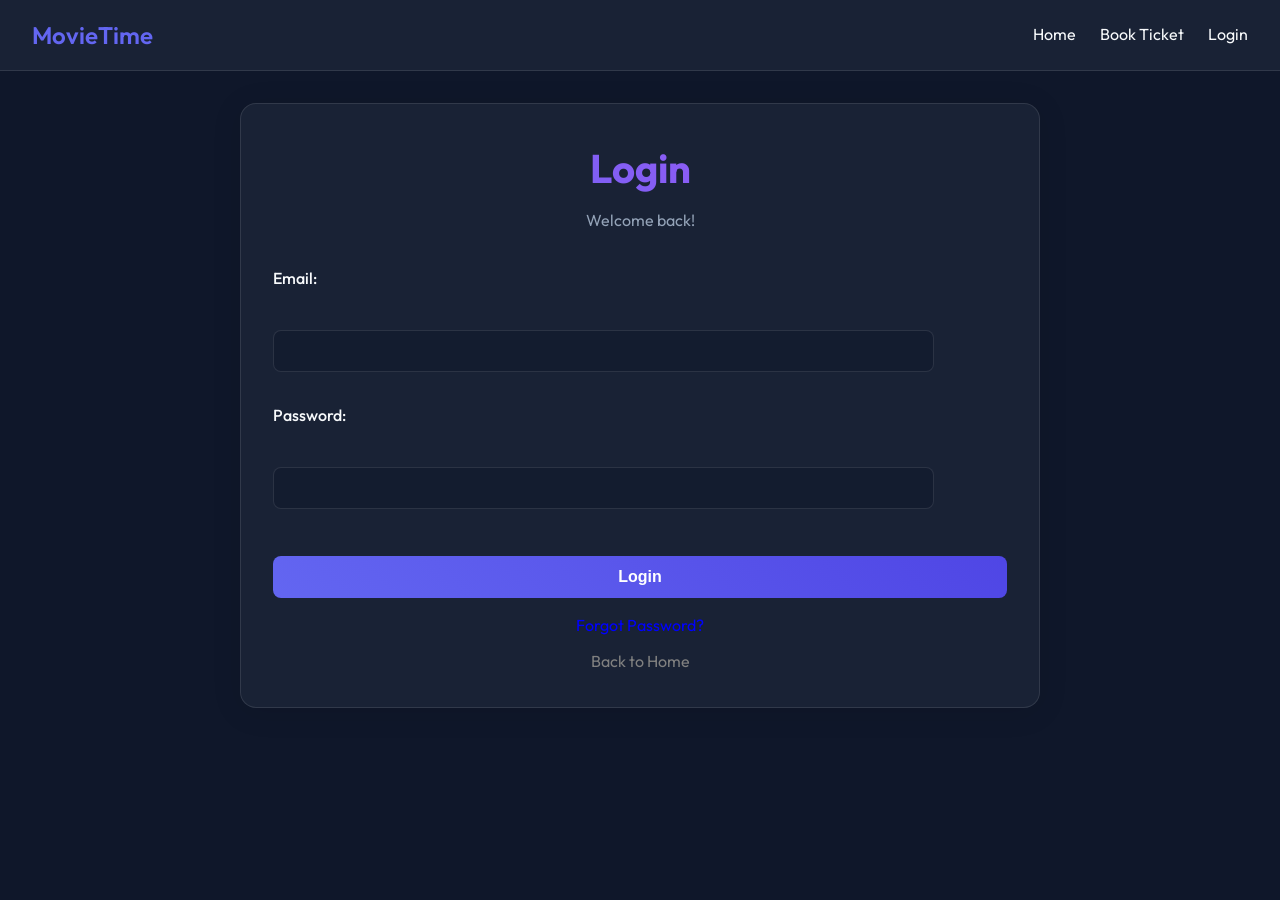
<file: login.html>
<!DOCTYPE html>
<html lang="en">
<head>
    <meta charset="UTF-8">
    <meta name="viewport" content="width=device-width, initial-scale=1.0">
    <title>Login - Movie Ticket Booking</title>

    <link rel="stylesheet" href="style.css">
</head>
<body>
    <nav class="navbar">
        <a href="homepage.html" class="nav-brand">MovieTime</a>
        <div class="nav-links">
            <a href="homepage.html">Home</a>
            <a href="index.html">Book Ticket</a>
            <a href="login.html">Login</a>
        </div>
    </nav>
    <div class="container">
        <div class="header">
            <h1>Login</h1>
            <p>Welcome back!</p>
        </div>
        <form id="login-form">
            <div style="margin-bottom: 15px;">
                <label for="email">Email:</label><br>
                <input type="email" id="email" name="email" required style="width: 90%; padding: 10px; margin-top: 5px;">
            </div>
            <div style="margin-bottom: 15px;">
                <label for="password">Password:</label><br>
                <input type="password" id="password" name="password" required style="width: 90%; padding: 10px; margin-top: 5px;">
            </div>
            <button type="submit" class="submit">Login</button>
        </form>
        <div style="text-align: center; margin-top: 15px;">
            <a href="forgot-password.html" style="color: blue;">Forgot Password?</a>
        </div>
        <div style="text-align: center; margin-top: 10px;">
            <a href="index.html" style="color: gray; text-decoration: none;">Back to Home</a>
        </div>
    </div>

    <script src="script.js"></script>
</body>
</html>
</file>
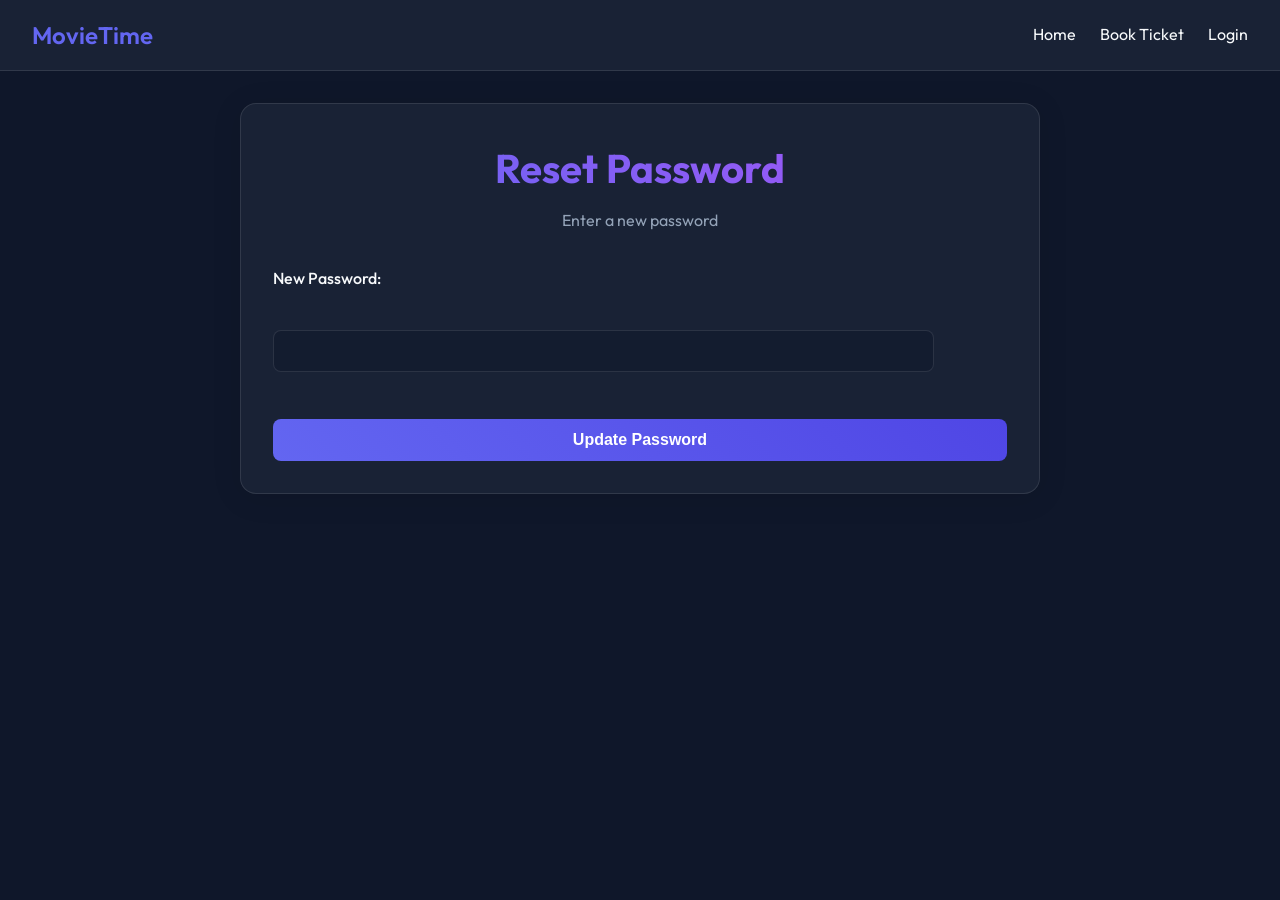
<file: reset-password.html>
<!DOCTYPE html>
<html lang="en">
<head>
    <meta charset="UTF-8">
    <meta name="viewport" content="width=device-width, initial-scale=1.0">
    <title>Reset Password - Movie Ticket Booking</title>

    <link rel="stylesheet" href="style.css">
</head>
<body>
    <nav class="navbar">
        <a href="homepage.html" class="nav-brand">MovieTime</a>
        <div class="nav-links">
            <a href="homepage.html">Home</a>
            <a href="index.html">Book Ticket</a>
            <a href="login.html">Login</a>
        </div>
    </nav>
    <div class="container">
        <div class="header">
            <h1>Reset Password</h1>
            <p>Enter a new password</p>
        </div>
        <form id="reset-password-form">
            <div style="margin-bottom: 15px;">
                <label for="new-password">New Password:</label><br>
                <input type="password" id="new-password" name="new-password" required style="width: 90%; padding: 10px; margin-top: 5px;">
            </div>
            <button type="submit" class="submit">Update Password</button>
        </form>
    </div>

    <script src="script.js"></script>
</body>
</html>
</file>
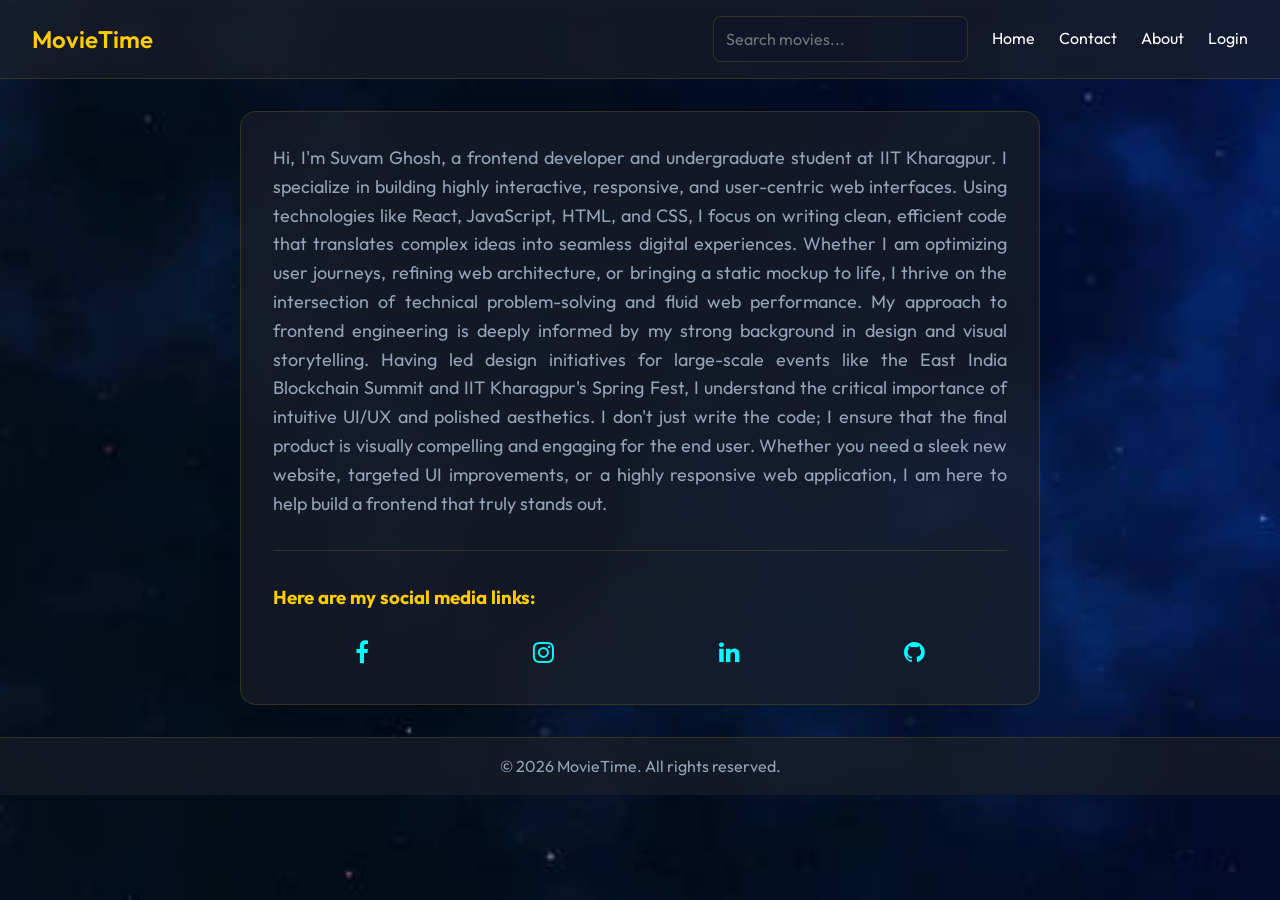
<file: pages/about.html>
<!DOCTYPE html>
<html lang="en">
<head>
    <meta charset="UTF-8">
    <meta name="viewport" content="width=device-width, initial-scale=1.0">
    <title>Contact Us</title>
    <link rel="stylesheet" href="/style/style.css">
    <link rel="stylesheet" href="https://cdnjs.cloudflare.com/ajax/libs/font-awesome/4.7.0/css/font-awesome.min.css">
</head>
<body>
    <div id="navbar"></div>
    <div class="container">
       <div style=' font-size: large; font-weight: 400; display:flex; text-align: justify ; color:rgba(0, 174, 255, 0.906)   ;'> 
             <p>Hi, I'm Suvam Ghosh, a frontend developer and undergraduate student at IIT Kharagpur. I specialize in building highly interactive, responsive, and user-centric web interfaces. Using technologies like React, JavaScript, HTML, and CSS, I focus on writing clean, efficient code that translates complex ideas into seamless digital experiences. Whether I am optimizing user journeys, refining web architecture, or bringing a static mockup to life, I thrive on the intersection of technical problem-solving and fluid web performance.

My approach to frontend engineering is deeply informed by my strong background in design and visual storytelling. Having led design initiatives for large-scale events like the East India Blockchain Summit and IIT Kharagpur's Spring Fest, I understand the critical importance of intuitive UI/UX and polished aesthetics. I don't just write the code; I ensure that the final product is visually compelling and engaging for the end user. Whether you need a sleek new website, targeted UI improvements, or a highly responsive web application, I am here to help build a frontend that truly stands out.</p>

       </div>
        <hr>
       <h3 style='color:var(--primary-color)'>Here are my social media links:</h3>
        <div style="display:flex; flex-direction: row;justify-content: space-around; margin-top:20px;">
            <div class="social-icon"><a href="#" target="_blank" style="color: aqua;"><i class="fa fa-facebook"></i> </a></div>
            <div class="social-icon"><a href="https://www.instagram.com/suvam.iitkgp/" target="_blank" style="color: aqua;"><i class="fa fa-instagram"></i> </a></div>
            <div class="social-icon"><a href="https://www.linkedin.com/in/suvam-ghosh-a7a100314/" target="_blank" style="color: aqua;"><i class="fa fa-linkedin"></i> </a></div>
            <div class="social-icon"><a href="https://github.com/suvam-dev" target="_blank" style="color: aqua;"><i class="fa fa-github"></i> </a></div>
        </div>
    </div>
    <footer>
        <p>&copy; 2026 MovieTime. All rights reserved.</p>
    </footer>
    
    <script src="../src/script.js" type="module">
        console.log("Contact page script loaded");
    </script>
</body>
</html>
</file>
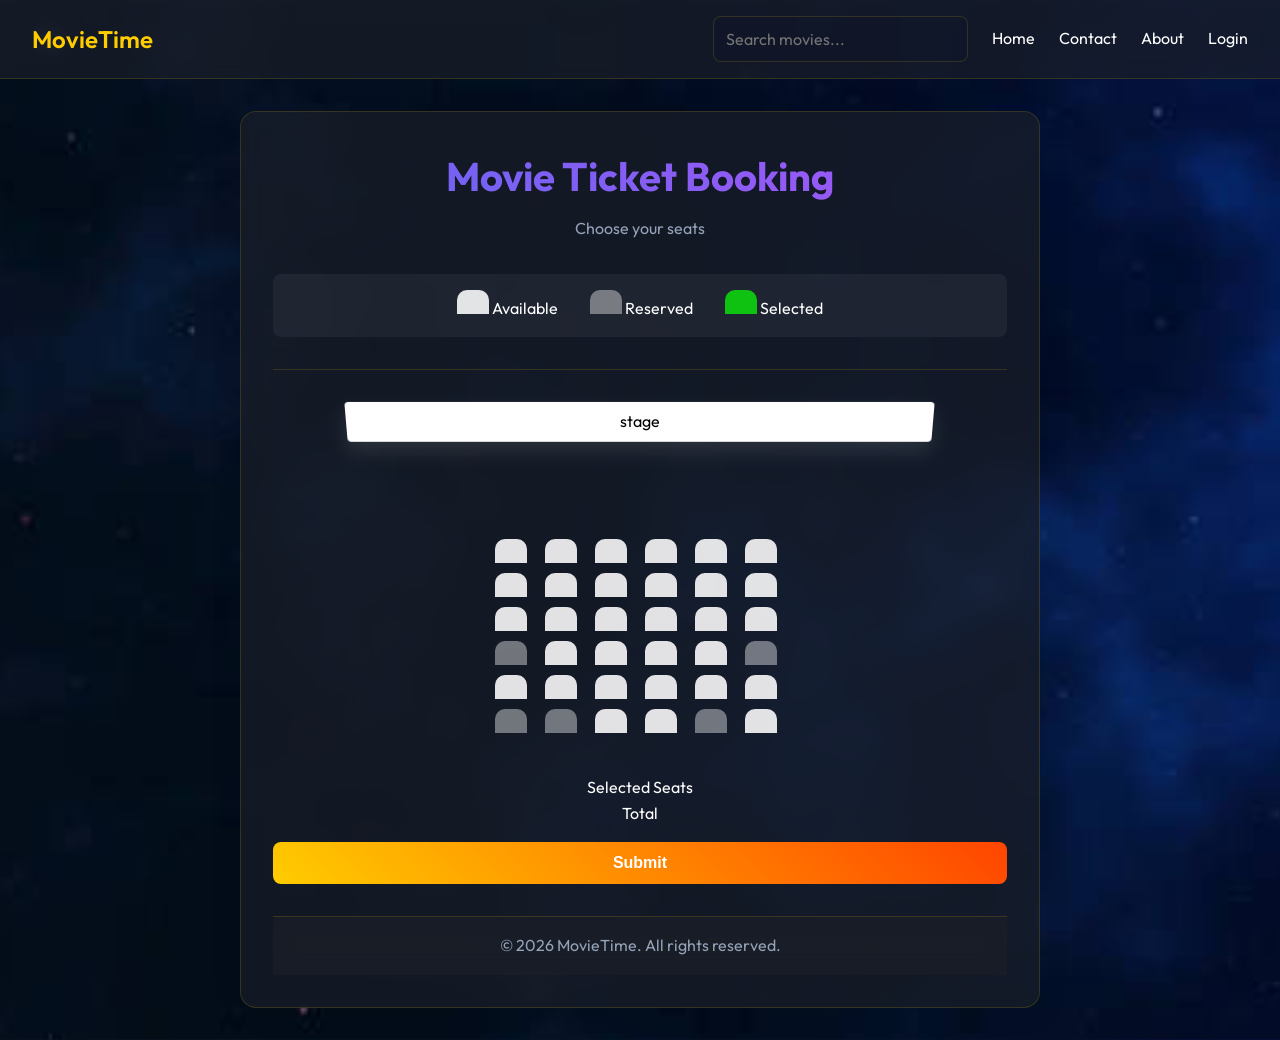
<file: pages/booking.html>
<!DOCTYPE html>
<html lang="en">
<head>
    <meta charset="UTF-8">
    <meta name="viewport" content="width=device-width, initial-scale=1.0">
    <title>Document</title>

    <link rel="stylesheet" href="/style/style.css">
    <link rel="stylesheet" href="https://cdnjs.cloudflare.com/ajax/libs/font-awesome/4.7.0/css/font-awesome.min.css">
</head>
<body>
   <div class="navbar" id="navbar"></div>
    </nav>
    <div class="container">
        <div class="header">
            <h1>Movie Ticket Booking</h1>
            <p>Choose your seats</p>
            <div class="seatoptions">
                <div >
                    <div class="seat" style="background-color: rgba(255, 255, 255, 0.878); margin:0px;"></div>
                    Available
                </div>
                <div>
                    <div class="seat" style="background-color: rgba(255, 255, 255, 0.403); margin:0px;"></div>
                    Reserved
                </div>
                <div>
                    <div class="seat" style="background-color: rgba(14, 216, 14, 0.877); margin:0px;"></div>
                Selected
            </div>
        </div>
        <hr>
        <div class="seats">
            <div class="stage"> stage</div>
            <hr>
        </div>
        <div class="selectedSeats">Selected Seats</div>
        <div class="total">Total</div>
        <a href="/pages/checkout.html"><button class="submit">Submit</button></a>
    </div>
    <footer>
        <p>&copy; 2026 MovieTime. All rights reserved.</p>
    </footer>
    <script src="../script.js"></script>
    <script src="../components/navbar.js" type="module"></script>
</body>
</html>
</file>
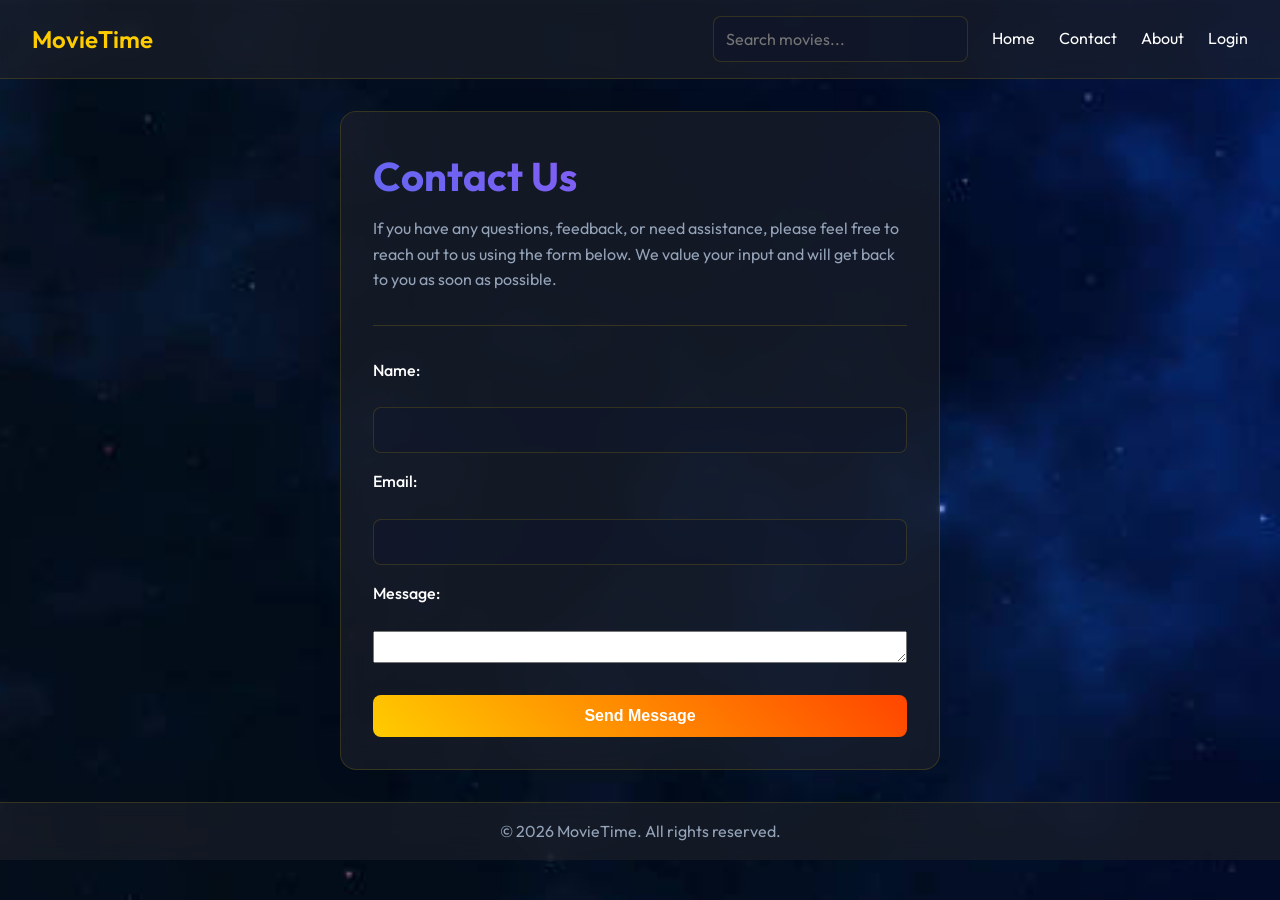
<file: pages/contact.html>
<!DOCTYPE html>
<html lang="en">
<head>
    <meta charset="UTF-8">
    <meta name="viewport" content="width=device-width, initial-scale=1.0">
    <title>Contact Us</title>
    <link rel="stylesheet" href="/style/style.css">
    <link rel="stylesheet" href="https://cdnjs.cloudflare.com/ajax/libs/font-awesome/4.7.0/css/font-awesome.min.css">
</head>
<body>
    <div id="navbar"></div>
    <div class="container" style=" max-width:600px;">
        <h1>Contact Us</h1>
        <p>If you have any questions, feedback, or need assistance, please feel free to reach out to us using the form below. We value your input and will get back to you as soon as possible.</p> 
        <hr>
        <form action="/submit-contact" method="POST">
            <label for="name">Name:</label>
            <input type="text" id="name" name="name" required>

            <label for="email">Email:</label>
            <input type="email" id="email" name="email" required>

            <label for="message">Message:</label>
            <textarea id="message" name="message" required  size="30"></textarea>

            <button type="submit">Send Message</button>
        </form>
    </div>
    <footer>
        <p>&copy; 2026 MovieTime. All rights reserved.</p>
    </footer>
    <script src="../components/navbar.js" type="module">
        console.log("Contact page script loaded");
    </script>
</body>
</html>
</file>
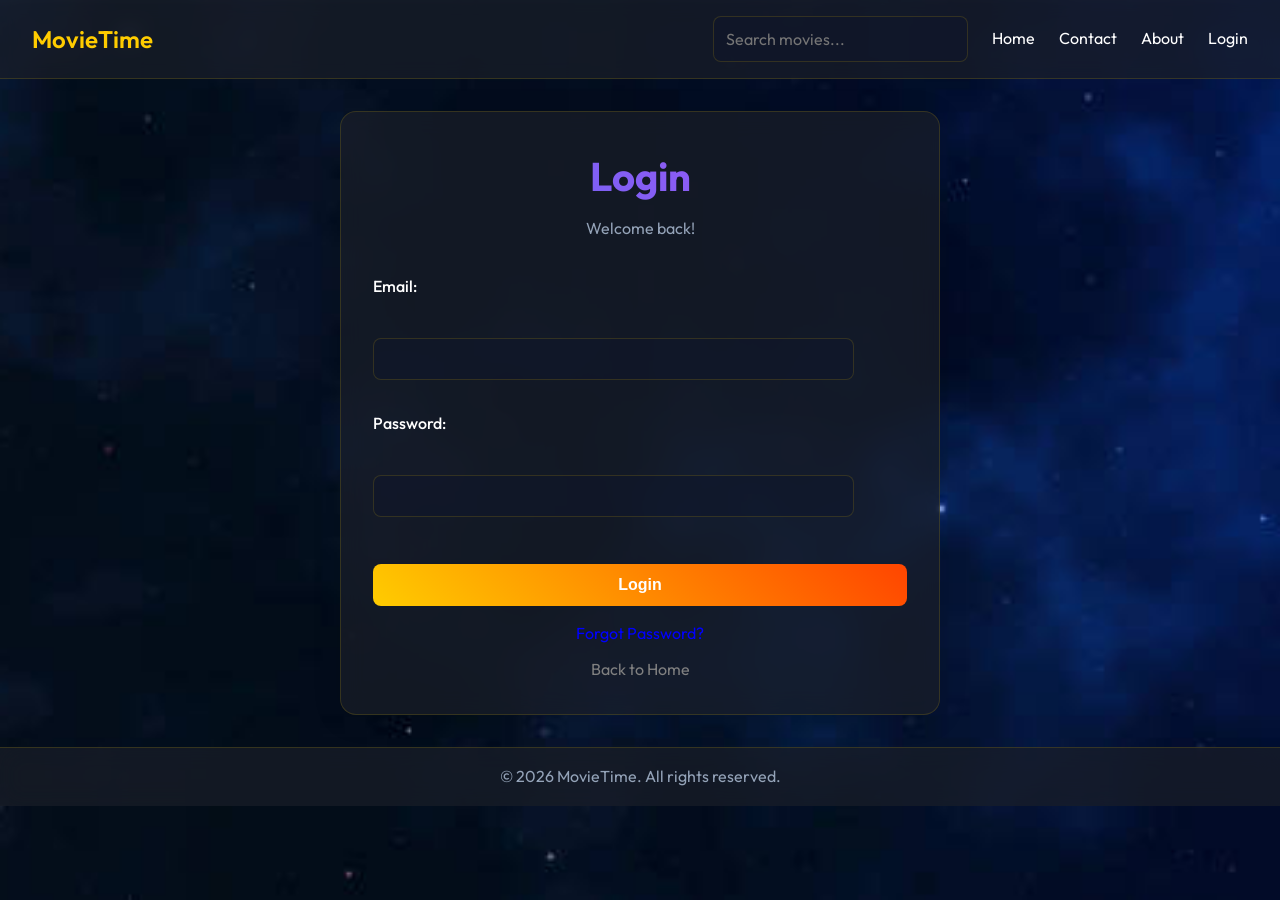
<file: pages/login.html>
<!DOCTYPE html>
<html lang="en">
<head>
    <meta charset="UTF-8">
    <meta name="viewport" content="width=device-width, initial-scale=1.0">
    <title>Login - Movie Ticket Booking</title>

    <link rel="stylesheet" href="/style/style.css">
    <link rel="stylesheet" href="https://cdnjs.cloudflare.com/ajax/libs/font-awesome/4.7.0/css/font-awesome.min.css">
</head>
<body>
    <div id="navbar"></div>
    <div class="container" style="max-width:600px">
        <div class="header">
            <h1>Login</h1>
            <p>Welcome back!</p>
        </div>
        <form id="login-form">
            <div style="margin-bottom: 15px;">
                <label for="email">Email:</label><br>
                <input type="email" id="email" name="email" required style="width: 90%; padding: 10px; margin-top: 5px;">
            </div>
            <div style="margin-bottom: 15px;">
                <label for="password">Password:</label><br>
                <input type="password" id="password" name="password" required style="width: 90%; padding: 10px; margin-top: 5px;">
            </div>
            <button type="submit" class="submit">Login</button>
        </form>
        <div style="text-align: center; margin-top: 15px;">
            <a href="forgot-password.html" style="color: blue;">Forgot Password?</a>
        </div>
        <div style="text-align: center; margin-top: 10px;">
            <a href="../index.html" style="color: gray; text-decoration: none;">Back to Home</a>
        </div>
    </div>
    <footer>
        <p>&copy; 2026 MovieTime. All rights reserved.</p>
    </footer>
    <script src="/src/script.js" type="module"></script>
</body>
</html>
</file>
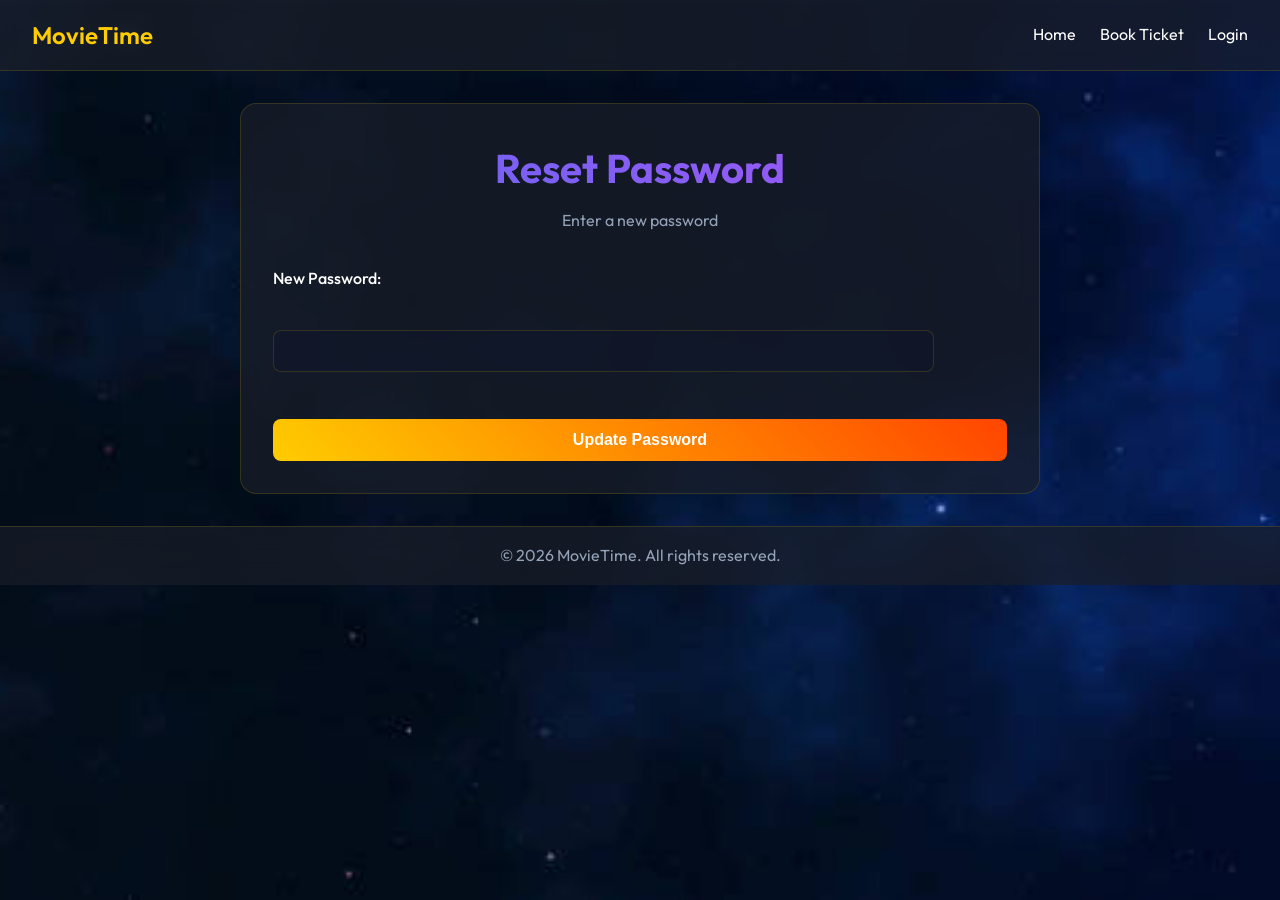
<file: pages/reset-password.html>
<!DOCTYPE html>
<html lang="en">
<head>
    <meta charset="UTF-8">
    <meta name="viewport" content="width=device-width, initial-scale=1.0">
    <title>Reset Password - Movie Ticket Booking</title>

    <link rel="stylesheet" href="../style/style.css">
    <link rel="stylesheet" href="https://cdnjs.cloudflare.com/ajax/libs/font-awesome/4.7.0/css/font-awesome.min.css">
</head>
<body>
    <nav class="navbar">
        <a href="homepage.html" class="nav-brand">MovieTime</a>
        <div class="nav-links">
            <a href="homepage.html">Home</a>
            <a href="index.html">Book Ticket</a>
            <a href="login.html">Login</a>
        </div>
    </nav>
    <div class="container">
        <div class="header">
            <h1>Reset Password</h1>
            <p>Enter a new password</p>
        </div>
        <form id="reset-password-form">
            <div style="margin-bottom: 15px;">
                <label for="new-password">New Password:</label><br>
                <input type="password" id="new-password" name="new-password" required style="width: 90%; padding: 10px; margin-top: 5px;">
            </div>
            <button type="submit" class="submit">Update Password</button>
        </form>
    </div>
    <footer>
        <p>&copy; 2026 MovieTime. All rights reserved.</p>
    </footer>
    <script src="../src/script.js"></script>
</body>
</html>
</file>
<file: style.css>
@import url('https://fonts.googleapis.com/css2?family=Outfit:wght@300;400;600&display=swap');

:root {
    --primary-color: #6366f1;
    --primary-hover: #4f46e5;
    --bg-color: #0f172a;
    --card-bg: rgba(30, 41, 59, 0.7);
    --text-color: #f8fafc;
    --text-muted: #94a3b8;
    --border-color: rgba(255, 255, 255, 0.1);
    --success-color: #22c55e;
    --danger-color: #ef4444;
}

* {
    box-sizing: border-box;
    margin: 0;
    padding: 0;
}

body {
    font-family: 'Outfit', sans-serif;
    background-color: var(--bg-color);
    color: var(--text-color);
    line-height: 1.6;
    min-height: 100vh;
    display: flex;
    flex-direction: column;
}

/* Navbar */
.navbar {
    background-color: var(--card-bg);
    backdrop-filter: blur(10px);
    border-bottom: 1px solid var(--border-color);
    padding: 1rem 2rem;
    display: flex;
    justify-content: space-between;
    align-items: center;
    position: sticky;
    top: 0;
    z-index: 1000;
}

.nav-brand {
    font-size: 1.5rem;
    font-weight: 600;
    color: var(--primary-color);
    text-decoration: none;
}

.nav-links {
    display: flex;
    gap: 1.5rem;
}

.nav-links a {
    color: var(--text-color);
    text-decoration: none;
    font-weight: 400;
    transition: color 0.3s ease;
}

.nav-links a:hover {
    color: var(--primary-color);
}

/* Container */
.container {
    max-width: 800px;
    margin: 2rem auto;
    padding: 2rem;
    background-color: var(--card-bg);
    backdrop-filter: blur(12px);
    border-radius: 16px;
    border: 1px solid var(--border-color);
    box-shadow: 0 4px 30px rgba(0, 0, 0, 0.1);
    width: 90%;
}

.header {
    text-align: center;
    margin-bottom: 2rem;
}

h1 {
    font-size: 2.5rem;
    margin-bottom: 0.5rem;
    background: linear-gradient(45deg, #6366f1, #a855f7);
    background-clip: text;
    -webkit-background-clip: text;
    -webkit-text-fill-color: transparent;
}

p {
    color: var(--text-muted);
}

/* Forms */
form {
    display: flex;
    flex-direction: column;
    gap: 1rem;
}

label {
    font-weight: 500;
    margin-bottom: 0.5rem;
    display: block;
}

input {
    width: 100%;
    padding: 0.75rem;
    border-radius: 8px;
    border: 1px solid var(--border-color);
    background-color: rgba(15, 23, 42, 0.5);
    color: var(--text-color);
    font-family: inherit;
    font-size: 1rem;
    transition: border-color 0.3s ease;
}

input:focus {
    outline: none;
    border-color: var(--primary-color);
}

/* Buttons */
.submit, button[type="submit"] {
    background: linear-gradient(45deg, var(--primary-color), var(--primary-hover));
    color: white;
    padding: 0.75rem 1.5rem;
    border: none;
    border-radius: 8px;
    font-size: 1rem;
    font-weight: 600;
    cursor: pointer;
    transition: transform 0.2s ease, opacity 0.2s ease;
    width: 100%;
    margin-top: 1rem;
}

.submit:hover, button[type="submit"]:hover {
    opacity: 0.9;
    transform: translateY(-1px);
}

/* Links */
a {
    color: var(--primary-color);
    text-decoration: none;
}

a:hover {
    text-decoration: underline;
}

/* Seat Selection Specifics */
.seatoptions {
    display: flex;
    justify-content: center;
    gap: 2rem;
    margin: 2rem 0;
    padding: 1rem;
    background: rgba(255, 255, 255, 0.05);
    border-radius: 8px;
}

.seat {
    height: 24px;
    width: 32px;
    border-top-left-radius: 10px;
    border-top-right-radius: 10px;
    display: inline-block;
    margin-right: 8px;
}

.seats {
    display: flex;
    flex-direction: column;
    align-items: center;
    margin: 2rem 0;
}

.row {
    display: flex;
    gap: 10px;
    margin-bottom: 10px;
}

.stage {
    width: 80%;
    height: 40px;
    background-color: #fff;
    color: #000;
    display: flex;
    align-items: center;
    justify-content: center;
    margin-bottom: 2rem;
    border-radius: 4px;
    transform: perspective(300px) rotateX(-5deg);
    box-shadow: 0 10px 20px rgba(255, 255, 255, 0.1);
}

/* Utilities */
hr {
    border: 0;
    height: 1px;
    background: var(--border-color);
    margin: 2rem 0;
}

.text-center {
    text-align: center;
}

/* Movie Grid */
.movies-container {
    padding: 2rem;
    max-width: 1200px;
    margin: 0 auto;
}

.movies-grid {
    display: grid;
    grid-template-columns: repeat(auto-fill, minmax(250px, 1fr));
    gap: 2rem;
    margin-top: 2rem;
}

.movie-card {
    background-color: var(--card-bg);
    border-radius: 12px;
    overflow: hidden;
    transition: transform 0.3s ease, box-shadow 0.3s ease;
    border: 1px solid var(--border-color);
}

.movie-card:hover {
    transform: translateY(-5px);
    box-shadow: 0 10px 20px rgba(0, 0, 0, 0.2);
    border-color: var(--primary-color);
}

.movie-image {
    width: 100%;
    height: 350px;
    background-color: #2d3748;
    position: relative;
    overflow: hidden;
}

.movie-image img {
    width: 100%;
    height: 100%;
    object-fit: cover;
    transition: transform 0.5s ease;
}

.movie-card:hover .movie-image img {
    transform: scale(1.05);
}

.movie-info {
    padding: 1.5rem;
}

.movie-title {
    font-size: 1.25rem;
    font-weight: 600;
    margin-bottom: 0.5rem;
    color: var(--text-color);
}

.movie-desc {
    font-size: 0.9rem;
    color: var(--text-muted);
    margin-bottom: 1rem;
    display: -webkit-box;
    -webkit-line-clamp: 3;
    line-clamp: 3;
    -webkit-box-orient: vertical;
    overflow: hidden;
}

.book-btn {
    width: 100%;
    padding: 0.75rem;
    background-color: transparent;
    border: 1px solid var(--primary-color);
    color: var(--primary-color);
    border-radius: 6px;
    cursor: pointer;
    transition: all 0.3s ease;
    text-align: center;
    display: block;
}

.book-btn:hover {
    background-color: var(--primary-color);
    color: white;
    text-decoration: none;
}

/* Hero Banner */
.hero-banner {
    height: 500px;
    background: linear-gradient(rgba(15, 23, 42, 0.6), rgba(15, 23, 42, 0.8)), url('https://images.unsplash.com/photo-1536440136628-849c177e76a1?ixlib=rb-1.2.1&auto=format&fit=crop&w=1350&q=80');
    background-size: cover;
    background-position: center;
    background-attachment: fixed;
    display: flex;
    align-items: center;
    justify-content: center;
    text-align: center;
    padding: 0 2rem;
    margin-bottom: 2rem;
    position: relative;
}

.hero-content {
    max-width: 800px;
    z-index: 1;
}

.hero-title {
    font-size: 3.5rem;
    font-weight: 700;
    margin-bottom: 1rem;
    background: linear-gradient(to right, #fff, #94a3b8);
    -webkit-background-clip: text;
    background-clip: text;
    -webkit-text-fill-color: transparent;
    line-height: 1.2;
}

.hero-subtitle {
    font-size: 1.25rem;
    color: #cbd5e1;
    margin-bottom: 2rem;
}

.hero-btn {
    display: inline-block;
    padding: 1rem 2.5rem;
    background: linear-gradient(45deg, var(--primary-color), var(--primary-hover));
    color: white;
    font-weight: 600;
    border-radius: 50px;
    transition: transform 0.3s ease, box-shadow 0.3s ease;
    text-transform: uppercase;
    letter-spacing: 1px;
}

.hero-btn:hover {
    transform: translateY(-3px);
    box-shadow: 0 10px 25px rgba(99, 102, 241, 0.4);
    text-decoration: none;
}
</file>
<file: style/style.css>
@import url('https://fonts.googleapis.com/css2?family=Outfit:wght@300;400;600&display=swap');

:root {
    --primary-color: #ffcc00;
    --primary-hover: #ff4500;
    --bg-color: rgba(0, 0, 0, 0.833);
    --card-bg: rgba(26, 30, 40, 0.7);
    --text-color: #ffffff;
    --text-muted: #94a3b8;
    --border-color: rgba(255, 204, 0, 0.15); 
    --success-color: #22c55e;
    --danger-color: #ef4444;
}
body{
    background-size: cover;
    background-position: center;
}
* {
    box-sizing: border-box;
    margin: 0;
    padding: 0;
}

body {
    font-family: 'Outfit', sans-serif;
    background-color: var(--bg-color);
    color: var(--text-color);
    line-height: 1.6;
    min-height: 100vh;
    display: flex;
    flex-direction: column;
}

/* Navbar */
.navbar {
    background-color: var(--card-bg);
    backdrop-filter: blur(10px);
    border-bottom: 1px solid var(--border-color);
    padding: 1rem 2rem;
    display: flex;
    justify-content: space-between;
    align-items: center;
    position: sticky;
    top: 0;
    z-index: 1000;
}

.nav-brand {
    font-size: 1.5rem;
    font-weight: 600;
    color: var(--primary-color);
    text-decoration: none;
}

.nav-links {
    display: flex;
    gap: 1.5rem;
    align-items: center;
}

.nav-links a {
    color: var(--text-color);
    text-decoration: none;
    font-weight: 400;
    transition: color 0.3s ease;
}

.nav-links a:hover {
    color: var(--primary-color);
}

/* Hamburger Button */
.hamburger {
    display: none;
    background: none;
    border: none;
    color: var(--text-color);
    font-size: 1.4rem;
    cursor: pointer;
    padding: 0.25rem 0.5rem;
    transition: color 0.3s ease;
    z-index: 1001;
}

.hamburger:hover {
    color: var(--primary-color);
}

.hamburger.active .fa-bars::before {
    content: "\f00d"; /* fa-times (X icon) */
}

@media (max-width: 768px) {
    .hamburger {
        display: block;
    }

    .nav-links {
        display: none;
        flex-direction: column;
        position: absolute;
        top: 100%;
        left: 0;
        right: 0;
        background-color: rgba(15, 23, 42, 0.97);
        backdrop-filter: blur(12px);
        border-bottom: 1px solid var(--border-color);
        padding: 1rem 2rem;
        gap: 1rem;
        animation: slideDown 0.2s ease;
    }

    .nav-links.nav-open {
        display: flex;
    }

    @keyframes slideDown {
        from { opacity: 0; transform: translateY(-8px); }
        to   { opacity: 1; transform: translateY(0); }
    }
}

/* Container */
.container {
    max-width: 800px;
    margin: 2rem auto;
    padding: 2rem;
    background-color: var(--card-bg);
    backdrop-filter: blur(12px);
    border-radius: 16px;
    border: 1px solid var(--border-color);
    box-shadow: 0 4px 30px rgba(0, 0, 0, 0.1);
    width: 90%;
}

.header {
    text-align: center;
    margin-bottom: 2rem;
}

h1 {
    font-size: 2.5rem;
    margin-bottom: 0.5rem;
    background: linear-gradient(45deg, #6366f1, #a855f7);
    background-clip: text;
    -webkit-background-clip: text;
    -webkit-text-fill-color: transparent;
}

p {
    color: var(--text-muted);
}

/* Forms */
form {
    display: flex;
    flex-direction: column;
    gap: 1rem;
}

label {
    font-weight: 500;
    margin-bottom: 0.5rem;
    display: block;
}

input {
    width: 100%;
    padding: 0.75rem;
    border-radius: 8px;
    border: 1px solid var(--border-color);
    background-color: rgba(15, 23, 42, 0.5);
    color: var(--text-color);
    font-family: inherit;
    font-size: 1rem;
    transition: border-color 0.3s ease;
}

input:focus {
    outline: none;
    border-color: var(--primary-color);
}

/* Buttons */
.submit, button[type="submit"] {
    background: linear-gradient(45deg, var(--primary-color), var(--primary-hover));
    color: white;
    padding: 0.75rem 1.5rem;
    border: none;
    border-radius: 8px;
    font-size: 1rem;
    font-weight: 600;
    cursor: pointer;
    transition: transform 0.2s ease, opacity 0.2s ease;
    width: 100%;
    margin-top: 1rem;
}

.submit:hover, button[type="submit"]:hover {
    opacity: 0.9;
    transform: translateY(-1px);
}

/* Links */
a {
    color: var(--primary-color);
    text-decoration: none;
}

a:hover {
    text-decoration: underline;
}

/* Seat Selection Specifics */
.seatoptions {
    display: flex;
    justify-content: center;
    gap: 2rem;
    margin: 2rem 0;
    padding: 1rem;
    background: rgba(255, 255, 255, 0.05);
    border-radius: 8px;
}

.seat {
    height: 24px;
    width: 32px;
    border-top-left-radius: 10px;
    border-top-right-radius: 10px;
    display: inline-block;
    margin-right: 8px;
}

.seats {
    display: flex;
    flex-direction: column;
    align-items: center;
    margin: 2rem 0;
}

.row {
    display: flex;
    gap: 10px;
    margin-bottom: 10px;
}

.stage {
    width: 80%;
    height: 40px;
    background-color: #fff;
    color: #000;
    display: flex;
    align-items: center;
    justify-content: center;
    margin-bottom: 2rem;
    border-radius: 4px;
    transform: perspective(300px) rotateX(-5deg);
    box-shadow: 0 10px 20px rgba(255, 255, 255, 0.1);
}

/* Utilities */
hr {
    border: 0;
    height: 1px;
    background: var(--border-color);
    margin: 2rem 0;
}

.text-center {
    text-align: center;
}

/* Movie Grid */
.movies-container {
    padding: 2rem;
    max-width: 1200px;
    margin: 0 auto;
}

.movies-grid {
    display: grid;
    grid-template-columns: repeat(auto-fill, minmax(220px, 1fr));
    gap: 1.5rem;
    margin-top: 2rem;
}

.movie-card {
    background-color: var(--card-bg);
    border-radius: 12px;
    overflow: hidden;
    transition: transform 0.3s ease, box-shadow 0.3s ease;
    border: 1px solid var(--border-color);
}

.movie-card:hover {
    transform: translateY(-5px);
    box-shadow: 0 10px 20px rgba(0, 0, 0, 0.2);
    border-color: var(--primary-color);
}

.movie-image {
    width: 100%;
    height: 350px;
    background-color: #2d3748;
    position: relative;
    overflow: hidden;
}

.movie-image img {
    width: 100%;
    height: 100%;
    object-fit: cover;
    transition: transform 0.5s ease;
}

.movie-card:hover .movie-image img {
    transform: scale(1.05);
}

.movie-info {
    padding: 1.5rem;
}

.movie-title {
    font-size: 1.25rem;
    font-weight: 600;
    margin-bottom: 0.5rem;
    color: var(--text-color);
}

.movie-desc {
    font-size: 0.9rem;
    color: var(--text-muted);
    margin-bottom: 1rem;
    display: -webkit-box;
    -webkit-line-clamp: 3;
    line-clamp: 3;
    -webkit-box-orient: vertical;
    overflow: hidden;
}

.book-btn {
    width: 100%;
    padding: 0.75rem;
    background-color: transparent;
    border: 1px solid var(--primary-color);
    color: var(--primary-color);
    border-radius: 6px;
    cursor: pointer;
    transition: all 0.3s ease;
    text-align: center;
    display: block;
}

.book-btn:hover {
    background-color: var(--primary-color);
    color: white;
    text-decoration: none;
}

/* Hero Banner */
.hero-banner {
    height: 500px;
    background: linear-gradient(rgba(15, 23, 42, 0.6), rgba(15, 23, 42, 0.8)), url('https://images.unsplash.com/photo-1536440136628-849c177e76a1?ixlib=rb-1.2.1&auto=format&fit=crop&w=1350&q=80');
    background-size: cover;
    background-position: center;
    background-attachment: fixed;
    display: flex;
    align-items: center;
    justify-content: center;
    text-align: center;
    padding: 0 2rem;
    position: relative;
}

.hero-content {
    max-width: 800px;
    z-index: 1;
}

.hero-title {
    font-size: 3.5rem;
    font-weight: 700;
    margin-bottom: 1rem;
    background: linear-gradient(to right, #fff, #94a3b8);
    -webkit-background-clip: text;
    background-clip: text;
    -webkit-text-fill-color: transparent;
    line-height: 1.2;
}

.hero-subtitle {
    font-size: 1.25rem;
    color: #cbd5e1;
    margin-bottom: 2rem;
}

.hero-btn {
    display: inline-block;
    padding: 1rem 2.5rem;
    background: linear-gradient(45deg, var(--primary-color), var(--primary-hover));
    color: white;
    font-weight: 600;
    border-radius: 50px;
    transition: transform 0.3s ease, box-shadow 0.3s ease;
    text-transform: uppercase;
    letter-spacing: 1px;
}

.hero-btn:hover {
    transform: translateY(-3px);
    box-shadow: 0 10px 25px rgba(99, 102, 241, 0.4);
    text-decoration: none;
}
/* Responsive breakpoints */
@media (min-width: 700px) {
    .movies-grid {
        grid-template-columns: 1fr 1fr 1fr 1fr ;
    }
}

@media (max-width: 768px) {
    .movies-container {
        padding: 1rem;
    }

    .hero-banner {
        height: 360px;
    }

    .hero-title {
        font-size: 2.2rem;
    }

    .hero-subtitle {
        font-size: 1rem;
    }
}

@media (max-width: 480px) {
    .movies-grid {
        grid-template-columns: 1fr;
    }

    .movie-image {
        height: 280px;
    }

    .hero-title {
        font-size: 1.7rem;
    }
}
.detailed-view  {
    position: fixed;
    top: 0;
    left: 0;
    display:none;
    width: 100%;
    height: 100%;
    background-color: rgba(15, 23, 42, 0.95);
    display:  sticky;
    align-items: center;
    justify-content: center;
    padding: 2rem;
    background-color: #f8fafc;
    z-index: 1002;
}
.detailed-view.active{
    display: flex;
}

#loader-wrapper {
    position: fixed;
    top: 0;
    left: 0;
    width: 100%;
    height: 100%;
    background-color: #000; 
    z-index: 9999;
    display: flex;
    justify-content: center;
    align-items: center;
    transition: opacity 0.8s ease-out, transform 1s ease-out; 
}


#loader-video {
    width: 100%;
    height: 100%;
    object-fit: cover; 
}


.loader-hidden {
    opacity: 0;
    transform: scale(1.2); 
    pointer-events: none; 
}

.movies-container-bg ,body{
    background-image: url(../bg.png);
    background-size: cover;
    background-position: center;
}
footer{
    margin:10;
    display:flex;
    width:100%;
    justify-content:center;
    align-items:center;
    padding:1rem;
    background-color: var(--card-bg);
    backdrop-filter: blur(12px);
    border-top: 1px solid var(--border-color);
}
.social-icon {
    font-size: 1.5rem;
    transition: transform 0.3s ease, color 0.3s ease;
}   
.social-icon:hover {
    transform: translateY(-3px);
}
.social icons a:hover
{
    color: var(--primary-color);
}
</file>
